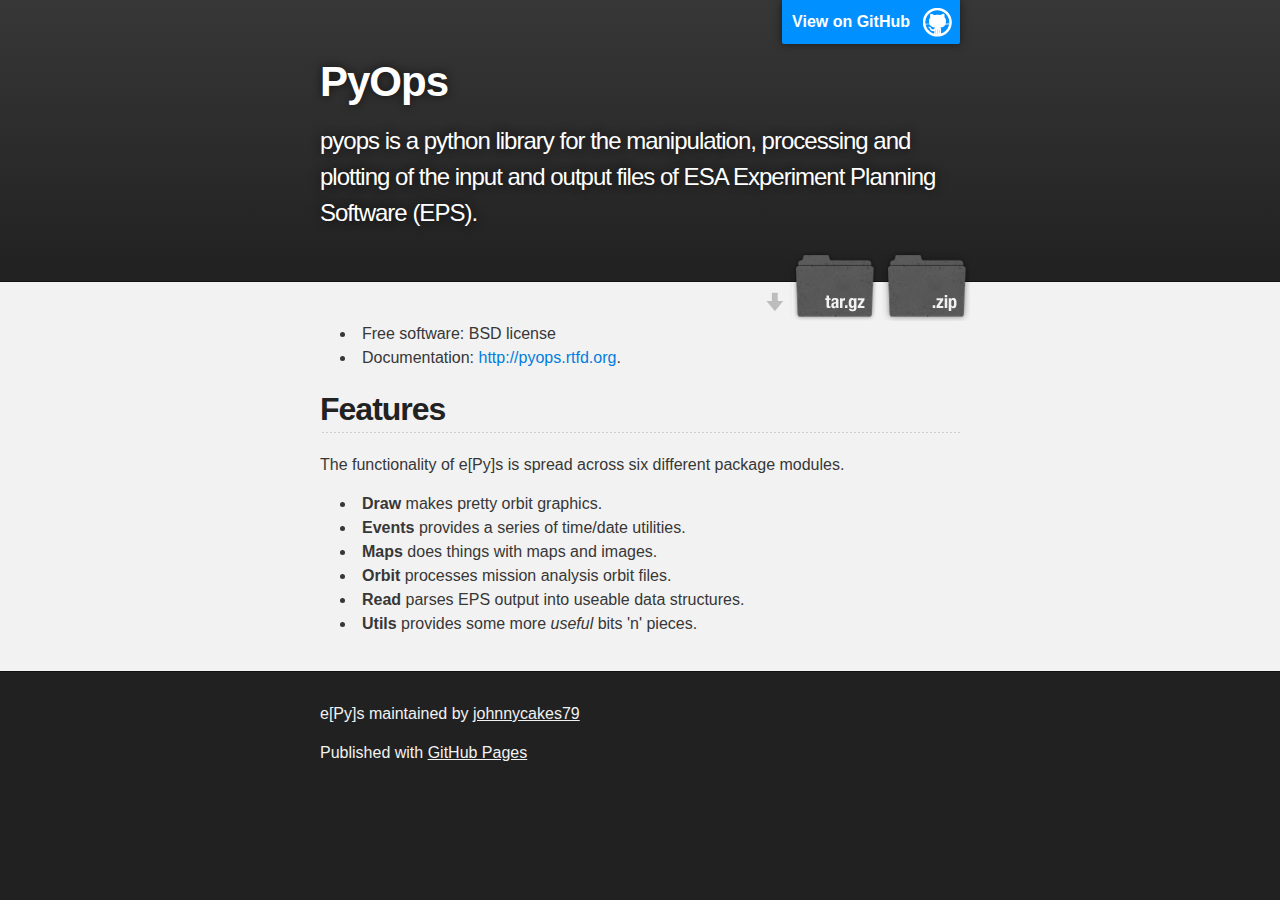
<file: index.html>
<!DOCTYPE html>
<html>

  <head>
    <meta charset='utf-8' />
    <meta http-equiv="X-UA-Compatible" content="chrome=1" />
    <meta name="description" content="e[Py]s : pyops will be a python library for the manipulation, processing and plotting of the input and output files of ESA Experiment Planning Software (EPS)." />
    <link rel="stylesheet" type="text/css" media="screen" href="stylesheets/stylesheet.css">
    <title>e[Py]s</title>
  </head>

  <body>
    <!-- HEADER -->
    <div id="header_wrap" class="outer">
        <header class="inner">
          <a id="forkme_banner" href="https://github.com/johnnycakes79/pyops">View on GitHub</a>

          <h1 id="project_title">PyOps</h1>
          <h2 id="project_tagline">pyops is a python library for the manipulation, processing and plotting of the input and output files of ESA Experiment Planning Software (EPS).</h2>

            <section id="downloads">
              <a class="zip_download_link" href="https://github.com/johnnycakes79/pyops/zipball/master">Download this project as a .zip file</a>
              <a class="tar_download_link" href="https://github.com/johnnycakes79/pyops/tarball/master">Download this project as a tar.gz file</a>
            </section>
        </header>
    </div>

    <!-- MAIN CONTENT -->
    <div id="main_content_wrap" class="outer">
      <section id="main_content" class="inner">
        <ul>
        <li>Free software: BSD license</li>
        <li>Documentation: <a href="http://pyops.rtfd.org">http://pyops.rtfd.org</a>.</li>
        </ul>

        <h2><a name="features" class="anchor" href="#features"><span class="octicon octicon-link"></span></a>Features</h2>
        <p>The functionality of e[Py]s is spread across six different package modules.
        <ul>
        <li><b>Draw</b> makes pretty orbit graphics.</li>
        <li><b>Events</b> provides a series of time/date utilities.</li>
        <li><b>Maps</b> does things with maps and images.</li>
        <li><b>Orbit</b> processes mission analysis orbit files.</li>
        <li><b>Read</b> parses EPS output into useable data structures.</li>
        <li><b>Utils</b> provides some more <i>useful</i> bits 'n' pieces.</li>
        </ul>

      </section>
    </div>

    <!-- FOOTER  -->
    <div id="footer_wrap" class="outer">
      <footer class="inner">
        <p class="copyright">e[Py]s maintained by <a href="https://github.com/johnnycakes79">johnnycakes79</a></p>
        <p>Published with <a href="http://pages.github.com">GitHub Pages</a></p>
      </footer>
    </div>

  </body>
</html>
</file>
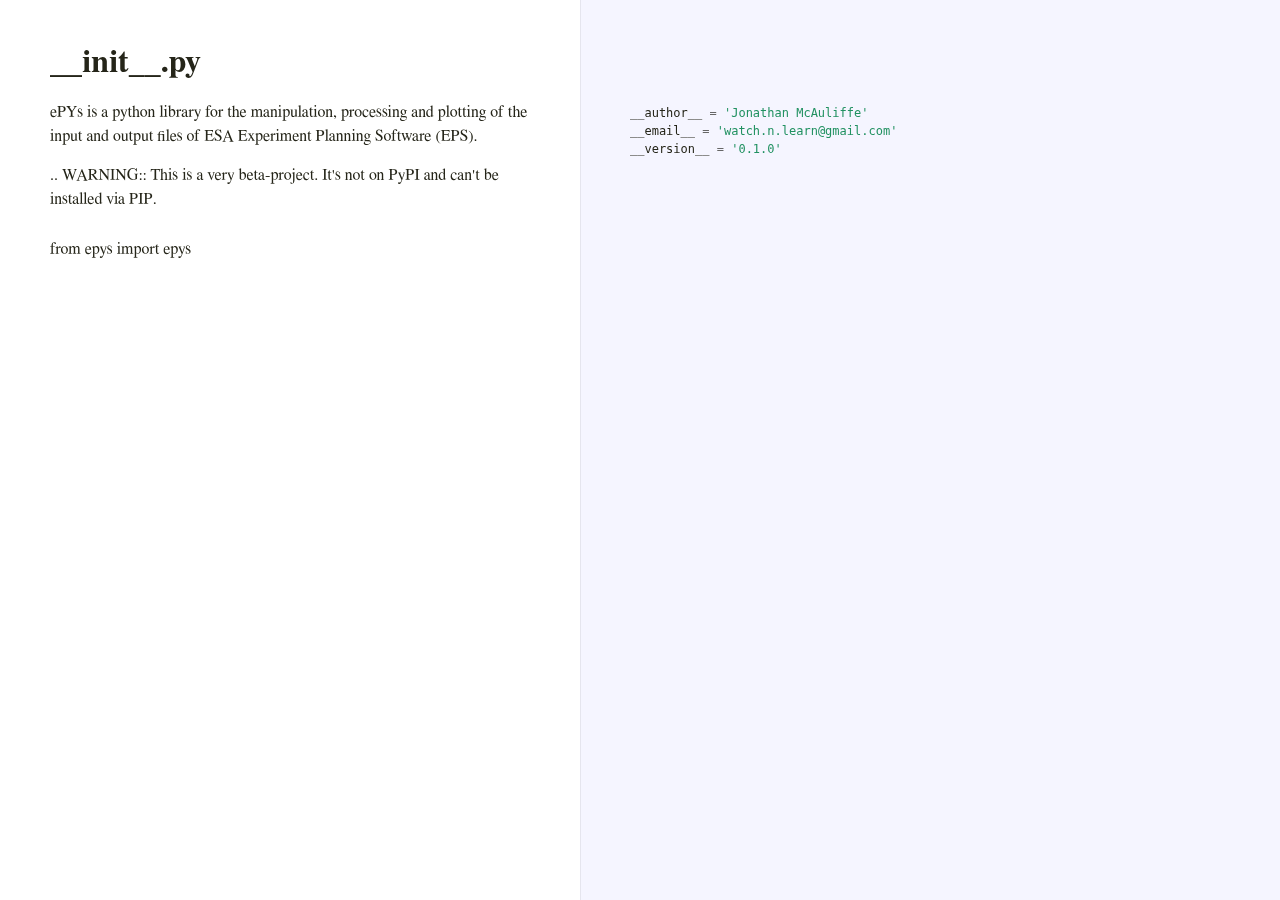
<file: docs/epys/__init__.html>
<!DOCTYPE html>
<html>
<head>
  <meta http-equiv="content-type" content="text/html;charset=utf-8">
  <title>__init__.py</title>
  <link rel="stylesheet" href="../pycco.css">
</head>
<body>
<div id="background"></div>
<div id='container'>
  <div class='section'>
    <div class='docs'><h1>__init__.py</h1></div>
  </div>
  <div class='clearall'>
  <div class='section' id='section-0'>
    <div class='docs'>
      <div class='octowrap'>
        <a class='octothorpe' href='#section-0'>#</a>
      </div>
      <p>ePYs is a python library for the manipulation, processing and plotting
of the input and output files of ESA Experiment Planning Software (EPS).</p>
<p>.. WARNING::
   This is a very beta-project. It's not on PyPI and can't be installed
   via PIP.</p>
    </div>
    <div class='code'>
      <div class="highlight"><pre><span class="n">__author__</span> <span class="o">=</span> <span class="s">&#39;Jonathan McAuliffe&#39;</span>
<span class="n">__email__</span> <span class="o">=</span> <span class="s">&#39;watch.n.learn@gmail.com&#39;</span>
<span class="n">__version__</span> <span class="o">=</span> <span class="s">&#39;0.1.0&#39;</span></pre></div>
    </div>
  </div>
  <div class='clearall'></div>
  <div class='section' id='section-1'>
    <div class='docs'>
      <div class='octowrap'>
        <a class='octothorpe' href='#section-1'>#</a>
      </div>
      <p>from epys import epys</p>
    </div>
    <div class='code'>
      <div class="highlight"><pre></pre></div>
    </div>
  </div>
  <div class='clearall'></div>
</div>
</body>
</file>
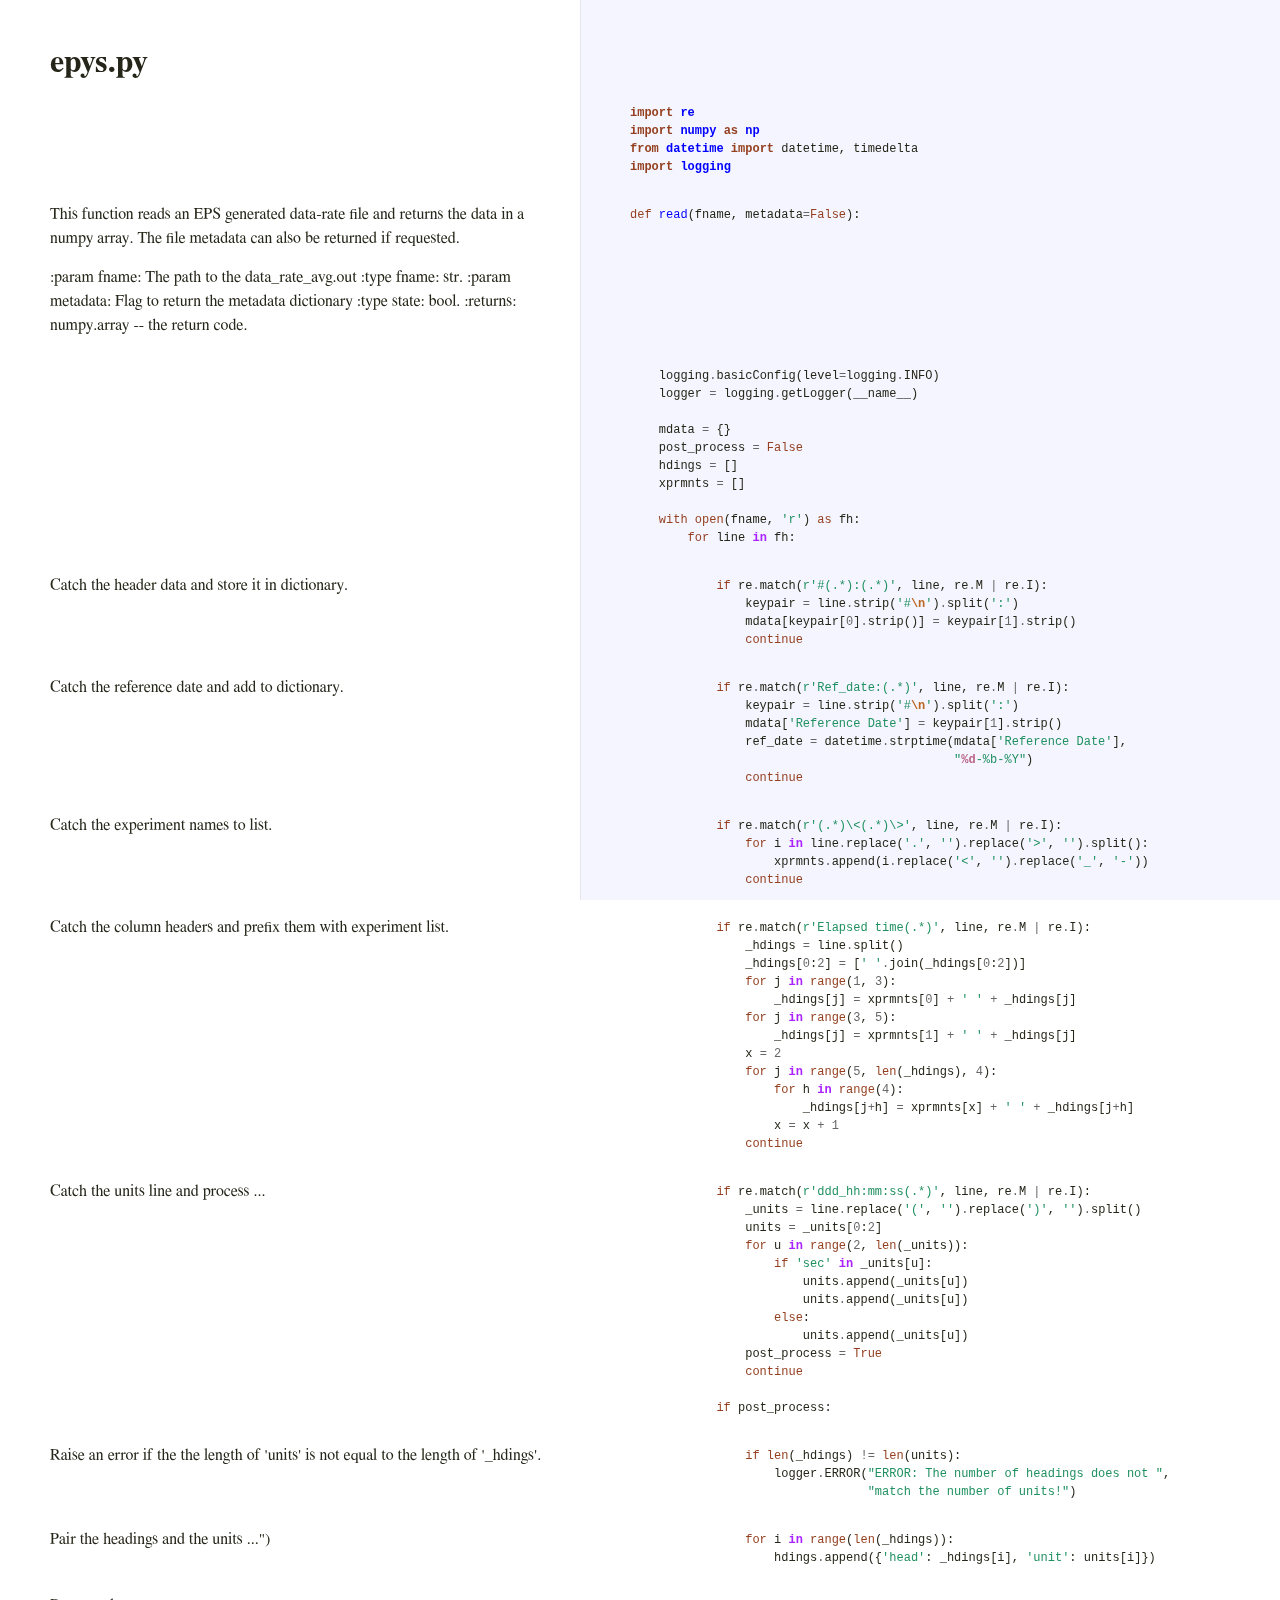
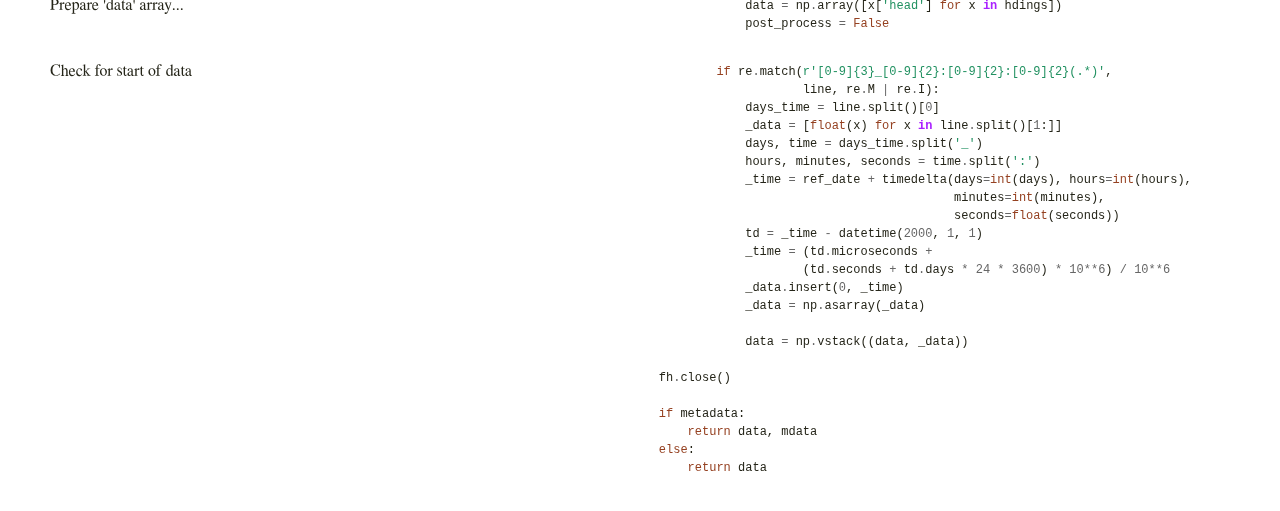
<file: docs/epys/epys.html>
<!DOCTYPE html>
<html>
<head>
  <meta http-equiv="content-type" content="text/html;charset=utf-8">
  <title>epys.py</title>
  <link rel="stylesheet" href="../pycco.css">
</head>
<body>
<div id="background"></div>
<div id='container'>
  <div class='section'>
    <div class='docs'><h1>epys.py</h1></div>
  </div>
  <div class='clearall'>
  <div class='section' id='section-0'>
    <div class='docs'>
      <div class='octowrap'>
        <a class='octothorpe' href='#section-0'>#</a>
      </div>
      
    </div>
    <div class='code'>
      <div class="highlight"><pre><span class="kn">import</span> <span class="nn">re</span>
<span class="kn">import</span> <span class="nn">numpy</span> <span class="kn">as</span> <span class="nn">np</span>
<span class="kn">from</span> <span class="nn">datetime</span> <span class="kn">import</span> <span class="n">datetime</span><span class="p">,</span> <span class="n">timedelta</span>
<span class="kn">import</span> <span class="nn">logging</span></pre></div>
    </div>
  </div>
  <div class='clearall'></div>
  <div class='section' id='section-1'>
    <div class='docs'>
      <div class='octowrap'>
        <a class='octothorpe' href='#section-1'>#</a>
      </div>
      <p>This function reads an EPS generated data-rate file and returns the data
in a numpy array.  The file metadata can also be returned if requested.</p>
<p>:param fname: The path to the data_rate_avg.out
:type fname: str.
:param metadata: Flag to return the metadata dictionary
:type state: bool.
:returns:  numpy.array -- the return code.</p>
    </div>
    <div class='code'>
      <div class="highlight"><pre><span class="k">def</span> <span class="nf">read</span><span class="p">(</span><span class="n">fname</span><span class="p">,</span> <span class="n">metadata</span><span class="o">=</span><span class="bp">False</span><span class="p">):</span></pre></div>
    </div>
  </div>
  <div class='clearall'></div>
  <div class='section' id='section-2'>
    <div class='docs'>
      <div class='octowrap'>
        <a class='octothorpe' href='#section-2'>#</a>
      </div>
      
    </div>
    <div class='code'>
      <div class="highlight"><pre>    <span class="n">logging</span><span class="o">.</span><span class="n">basicConfig</span><span class="p">(</span><span class="n">level</span><span class="o">=</span><span class="n">logging</span><span class="o">.</span><span class="n">INFO</span><span class="p">)</span>
    <span class="n">logger</span> <span class="o">=</span> <span class="n">logging</span><span class="o">.</span><span class="n">getLogger</span><span class="p">(</span><span class="n">__name__</span><span class="p">)</span>

    <span class="n">mdata</span> <span class="o">=</span> <span class="p">{}</span>
    <span class="n">post_process</span> <span class="o">=</span> <span class="bp">False</span>
    <span class="n">hdings</span> <span class="o">=</span> <span class="p">[]</span>
    <span class="n">xprmnts</span> <span class="o">=</span> <span class="p">[]</span>

    <span class="k">with</span> <span class="nb">open</span><span class="p">(</span><span class="n">fname</span><span class="p">,</span> <span class="s">&#39;r&#39;</span><span class="p">)</span> <span class="k">as</span> <span class="n">fh</span><span class="p">:</span>
        <span class="k">for</span> <span class="n">line</span> <span class="ow">in</span> <span class="n">fh</span><span class="p">:</span></pre></div>
    </div>
  </div>
  <div class='clearall'></div>
  <div class='section' id='section-3'>
    <div class='docs'>
      <div class='octowrap'>
        <a class='octothorpe' href='#section-3'>#</a>
      </div>
      <p>Catch the header data and store it in dictionary.</p>
    </div>
    <div class='code'>
      <div class="highlight"><pre>            <span class="k">if</span> <span class="n">re</span><span class="o">.</span><span class="n">match</span><span class="p">(</span><span class="s">r&#39;#(.*):(.*)&#39;</span><span class="p">,</span> <span class="n">line</span><span class="p">,</span> <span class="n">re</span><span class="o">.</span><span class="n">M</span> <span class="o">|</span> <span class="n">re</span><span class="o">.</span><span class="n">I</span><span class="p">):</span>
                <span class="n">keypair</span> <span class="o">=</span> <span class="n">line</span><span class="o">.</span><span class="n">strip</span><span class="p">(</span><span class="s">&#39;#</span><span class="se">\n</span><span class="s">&#39;</span><span class="p">)</span><span class="o">.</span><span class="n">split</span><span class="p">(</span><span class="s">&#39;:&#39;</span><span class="p">)</span>
                <span class="n">mdata</span><span class="p">[</span><span class="n">keypair</span><span class="p">[</span><span class="mi">0</span><span class="p">]</span><span class="o">.</span><span class="n">strip</span><span class="p">()]</span> <span class="o">=</span> <span class="n">keypair</span><span class="p">[</span><span class="mi">1</span><span class="p">]</span><span class="o">.</span><span class="n">strip</span><span class="p">()</span>
                <span class="k">continue</span></pre></div>
    </div>
  </div>
  <div class='clearall'></div>
  <div class='section' id='section-4'>
    <div class='docs'>
      <div class='octowrap'>
        <a class='octothorpe' href='#section-4'>#</a>
      </div>
      <p>Catch the reference date and add to dictionary.</p>
    </div>
    <div class='code'>
      <div class="highlight"><pre>            <span class="k">if</span> <span class="n">re</span><span class="o">.</span><span class="n">match</span><span class="p">(</span><span class="s">r&#39;Ref_date:(.*)&#39;</span><span class="p">,</span> <span class="n">line</span><span class="p">,</span> <span class="n">re</span><span class="o">.</span><span class="n">M</span> <span class="o">|</span> <span class="n">re</span><span class="o">.</span><span class="n">I</span><span class="p">):</span>
                <span class="n">keypair</span> <span class="o">=</span> <span class="n">line</span><span class="o">.</span><span class="n">strip</span><span class="p">(</span><span class="s">&#39;#</span><span class="se">\n</span><span class="s">&#39;</span><span class="p">)</span><span class="o">.</span><span class="n">split</span><span class="p">(</span><span class="s">&#39;:&#39;</span><span class="p">)</span>
                <span class="n">mdata</span><span class="p">[</span><span class="s">&#39;Reference Date&#39;</span><span class="p">]</span> <span class="o">=</span> <span class="n">keypair</span><span class="p">[</span><span class="mi">1</span><span class="p">]</span><span class="o">.</span><span class="n">strip</span><span class="p">()</span>
                <span class="n">ref_date</span> <span class="o">=</span> <span class="n">datetime</span><span class="o">.</span><span class="n">strptime</span><span class="p">(</span><span class="n">mdata</span><span class="p">[</span><span class="s">&#39;Reference Date&#39;</span><span class="p">],</span>
                                             <span class="s">&quot;</span><span class="si">%d</span><span class="s">-%b-%Y&quot;</span><span class="p">)</span>
                <span class="k">continue</span></pre></div>
    </div>
  </div>
  <div class='clearall'></div>
  <div class='section' id='section-5'>
    <div class='docs'>
      <div class='octowrap'>
        <a class='octothorpe' href='#section-5'>#</a>
      </div>
      <p>Catch the experiment names to list.</p>
    </div>
    <div class='code'>
      <div class="highlight"><pre>            <span class="k">if</span> <span class="n">re</span><span class="o">.</span><span class="n">match</span><span class="p">(</span><span class="s">r&#39;(.*)\&lt;(.*)\&gt;&#39;</span><span class="p">,</span> <span class="n">line</span><span class="p">,</span> <span class="n">re</span><span class="o">.</span><span class="n">M</span> <span class="o">|</span> <span class="n">re</span><span class="o">.</span><span class="n">I</span><span class="p">):</span>
                <span class="k">for</span> <span class="n">i</span> <span class="ow">in</span> <span class="n">line</span><span class="o">.</span><span class="n">replace</span><span class="p">(</span><span class="s">&#39;.&#39;</span><span class="p">,</span> <span class="s">&#39;&#39;</span><span class="p">)</span><span class="o">.</span><span class="n">replace</span><span class="p">(</span><span class="s">&#39;&gt;&#39;</span><span class="p">,</span> <span class="s">&#39;&#39;</span><span class="p">)</span><span class="o">.</span><span class="n">split</span><span class="p">():</span>
                    <span class="n">xprmnts</span><span class="o">.</span><span class="n">append</span><span class="p">(</span><span class="n">i</span><span class="o">.</span><span class="n">replace</span><span class="p">(</span><span class="s">&#39;&lt;&#39;</span><span class="p">,</span> <span class="s">&#39;&#39;</span><span class="p">)</span><span class="o">.</span><span class="n">replace</span><span class="p">(</span><span class="s">&#39;_&#39;</span><span class="p">,</span> <span class="s">&#39;-&#39;</span><span class="p">))</span>
                <span class="k">continue</span></pre></div>
    </div>
  </div>
  <div class='clearall'></div>
  <div class='section' id='section-6'>
    <div class='docs'>
      <div class='octowrap'>
        <a class='octothorpe' href='#section-6'>#</a>
      </div>
      <p>Catch the column headers and prefix them with experiment list.</p>
    </div>
    <div class='code'>
      <div class="highlight"><pre>            <span class="k">if</span> <span class="n">re</span><span class="o">.</span><span class="n">match</span><span class="p">(</span><span class="s">r&#39;Elapsed time(.*)&#39;</span><span class="p">,</span> <span class="n">line</span><span class="p">,</span> <span class="n">re</span><span class="o">.</span><span class="n">M</span> <span class="o">|</span> <span class="n">re</span><span class="o">.</span><span class="n">I</span><span class="p">):</span>
                <span class="n">_hdings</span> <span class="o">=</span> <span class="n">line</span><span class="o">.</span><span class="n">split</span><span class="p">()</span>
                <span class="n">_hdings</span><span class="p">[</span><span class="mi">0</span><span class="p">:</span><span class="mi">2</span><span class="p">]</span> <span class="o">=</span> <span class="p">[</span><span class="s">&#39; &#39;</span><span class="o">.</span><span class="n">join</span><span class="p">(</span><span class="n">_hdings</span><span class="p">[</span><span class="mi">0</span><span class="p">:</span><span class="mi">2</span><span class="p">])]</span>
                <span class="k">for</span> <span class="n">j</span> <span class="ow">in</span> <span class="nb">range</span><span class="p">(</span><span class="mi">1</span><span class="p">,</span> <span class="mi">3</span><span class="p">):</span>
                    <span class="n">_hdings</span><span class="p">[</span><span class="n">j</span><span class="p">]</span> <span class="o">=</span> <span class="n">xprmnts</span><span class="p">[</span><span class="mi">0</span><span class="p">]</span> <span class="o">+</span> <span class="s">&#39; &#39;</span> <span class="o">+</span> <span class="n">_hdings</span><span class="p">[</span><span class="n">j</span><span class="p">]</span>
                <span class="k">for</span> <span class="n">j</span> <span class="ow">in</span> <span class="nb">range</span><span class="p">(</span><span class="mi">3</span><span class="p">,</span> <span class="mi">5</span><span class="p">):</span>
                    <span class="n">_hdings</span><span class="p">[</span><span class="n">j</span><span class="p">]</span> <span class="o">=</span> <span class="n">xprmnts</span><span class="p">[</span><span class="mi">1</span><span class="p">]</span> <span class="o">+</span> <span class="s">&#39; &#39;</span> <span class="o">+</span> <span class="n">_hdings</span><span class="p">[</span><span class="n">j</span><span class="p">]</span>
                <span class="n">x</span> <span class="o">=</span> <span class="mi">2</span>
                <span class="k">for</span> <span class="n">j</span> <span class="ow">in</span> <span class="nb">range</span><span class="p">(</span><span class="mi">5</span><span class="p">,</span> <span class="nb">len</span><span class="p">(</span><span class="n">_hdings</span><span class="p">),</span> <span class="mi">4</span><span class="p">):</span>
                    <span class="k">for</span> <span class="n">h</span> <span class="ow">in</span> <span class="nb">range</span><span class="p">(</span><span class="mi">4</span><span class="p">):</span>
                        <span class="n">_hdings</span><span class="p">[</span><span class="n">j</span><span class="o">+</span><span class="n">h</span><span class="p">]</span> <span class="o">=</span> <span class="n">xprmnts</span><span class="p">[</span><span class="n">x</span><span class="p">]</span> <span class="o">+</span> <span class="s">&#39; &#39;</span> <span class="o">+</span> <span class="n">_hdings</span><span class="p">[</span><span class="n">j</span><span class="o">+</span><span class="n">h</span><span class="p">]</span>
                    <span class="n">x</span> <span class="o">=</span> <span class="n">x</span> <span class="o">+</span> <span class="mi">1</span>
                <span class="k">continue</span></pre></div>
    </div>
  </div>
  <div class='clearall'></div>
  <div class='section' id='section-7'>
    <div class='docs'>
      <div class='octowrap'>
        <a class='octothorpe' href='#section-7'>#</a>
      </div>
      <p>Catch the units line and process ...</p>
    </div>
    <div class='code'>
      <div class="highlight"><pre>            <span class="k">if</span> <span class="n">re</span><span class="o">.</span><span class="n">match</span><span class="p">(</span><span class="s">r&#39;ddd_hh:mm:ss(.*)&#39;</span><span class="p">,</span> <span class="n">line</span><span class="p">,</span> <span class="n">re</span><span class="o">.</span><span class="n">M</span> <span class="o">|</span> <span class="n">re</span><span class="o">.</span><span class="n">I</span><span class="p">):</span>
                <span class="n">_units</span> <span class="o">=</span> <span class="n">line</span><span class="o">.</span><span class="n">replace</span><span class="p">(</span><span class="s">&#39;(&#39;</span><span class="p">,</span> <span class="s">&#39;&#39;</span><span class="p">)</span><span class="o">.</span><span class="n">replace</span><span class="p">(</span><span class="s">&#39;)&#39;</span><span class="p">,</span> <span class="s">&#39;&#39;</span><span class="p">)</span><span class="o">.</span><span class="n">split</span><span class="p">()</span>
                <span class="n">units</span> <span class="o">=</span> <span class="n">_units</span><span class="p">[</span><span class="mi">0</span><span class="p">:</span><span class="mi">2</span><span class="p">]</span>
                <span class="k">for</span> <span class="n">u</span> <span class="ow">in</span> <span class="nb">range</span><span class="p">(</span><span class="mi">2</span><span class="p">,</span> <span class="nb">len</span><span class="p">(</span><span class="n">_units</span><span class="p">)):</span>
                    <span class="k">if</span> <span class="s">&#39;sec&#39;</span> <span class="ow">in</span> <span class="n">_units</span><span class="p">[</span><span class="n">u</span><span class="p">]:</span>
                        <span class="n">units</span><span class="o">.</span><span class="n">append</span><span class="p">(</span><span class="n">_units</span><span class="p">[</span><span class="n">u</span><span class="p">])</span>
                        <span class="n">units</span><span class="o">.</span><span class="n">append</span><span class="p">(</span><span class="n">_units</span><span class="p">[</span><span class="n">u</span><span class="p">])</span>
                    <span class="k">else</span><span class="p">:</span>
                        <span class="n">units</span><span class="o">.</span><span class="n">append</span><span class="p">(</span><span class="n">_units</span><span class="p">[</span><span class="n">u</span><span class="p">])</span>
                <span class="n">post_process</span> <span class="o">=</span> <span class="bp">True</span>
                <span class="k">continue</span>

            <span class="k">if</span> <span class="n">post_process</span><span class="p">:</span></pre></div>
    </div>
  </div>
  <div class='clearall'></div>
  <div class='section' id='section-8'>
    <div class='docs'>
      <div class='octowrap'>
        <a class='octothorpe' href='#section-8'>#</a>
      </div>
      <p>Raise an error if the the length of 'units' is not equal
to the length of '_hdings'.</p>
    </div>
    <div class='code'>
      <div class="highlight"><pre>                <span class="k">if</span> <span class="nb">len</span><span class="p">(</span><span class="n">_hdings</span><span class="p">)</span> <span class="o">!=</span> <span class="nb">len</span><span class="p">(</span><span class="n">units</span><span class="p">):</span>
                    <span class="n">logger</span><span class="o">.</span><span class="n">ERROR</span><span class="p">(</span><span class="s">&quot;ERROR: The number of headings does not &quot;</span><span class="p">,</span>
                                 <span class="s">&quot;match the number of units!&quot;</span><span class="p">)</span></pre></div>
    </div>
  </div>
  <div class='clearall'></div>
  <div class='section' id='section-9'>
    <div class='docs'>
      <div class='octowrap'>
        <a class='octothorpe' href='#section-9'>#</a>
      </div>
      <p>Pair the headings and the units ...")</p>
    </div>
    <div class='code'>
      <div class="highlight"><pre>                <span class="k">for</span> <span class="n">i</span> <span class="ow">in</span> <span class="nb">range</span><span class="p">(</span><span class="nb">len</span><span class="p">(</span><span class="n">_hdings</span><span class="p">)):</span>
                    <span class="n">hdings</span><span class="o">.</span><span class="n">append</span><span class="p">({</span><span class="s">&#39;head&#39;</span><span class="p">:</span> <span class="n">_hdings</span><span class="p">[</span><span class="n">i</span><span class="p">],</span> <span class="s">&#39;unit&#39;</span><span class="p">:</span> <span class="n">units</span><span class="p">[</span><span class="n">i</span><span class="p">]})</span></pre></div>
    </div>
  </div>
  <div class='clearall'></div>
  <div class='section' id='section-10'>
    <div class='docs'>
      <div class='octowrap'>
        <a class='octothorpe' href='#section-10'>#</a>
      </div>
      <p>Prepare 'data' array...</p>
    </div>
    <div class='code'>
      <div class="highlight"><pre>                <span class="n">data</span> <span class="o">=</span> <span class="n">np</span><span class="o">.</span><span class="n">array</span><span class="p">([</span><span class="n">x</span><span class="p">[</span><span class="s">&#39;head&#39;</span><span class="p">]</span> <span class="k">for</span> <span class="n">x</span> <span class="ow">in</span> <span class="n">hdings</span><span class="p">])</span>
                <span class="n">post_process</span> <span class="o">=</span> <span class="bp">False</span></pre></div>
    </div>
  </div>
  <div class='clearall'></div>
  <div class='section' id='section-11'>
    <div class='docs'>
      <div class='octowrap'>
        <a class='octothorpe' href='#section-11'>#</a>
      </div>
      <p>Check for start of data</p>
    </div>
    <div class='code'>
      <div class="highlight"><pre>            <span class="k">if</span> <span class="n">re</span><span class="o">.</span><span class="n">match</span><span class="p">(</span><span class="s">r&#39;[0-9]{3}_[0-9]{2}:[0-9]{2}:[0-9]{2}(.*)&#39;</span><span class="p">,</span>
                        <span class="n">line</span><span class="p">,</span> <span class="n">re</span><span class="o">.</span><span class="n">M</span> <span class="o">|</span> <span class="n">re</span><span class="o">.</span><span class="n">I</span><span class="p">):</span>
                <span class="n">days_time</span> <span class="o">=</span> <span class="n">line</span><span class="o">.</span><span class="n">split</span><span class="p">()[</span><span class="mi">0</span><span class="p">]</span>
                <span class="n">_data</span> <span class="o">=</span> <span class="p">[</span><span class="nb">float</span><span class="p">(</span><span class="n">x</span><span class="p">)</span> <span class="k">for</span> <span class="n">x</span> <span class="ow">in</span> <span class="n">line</span><span class="o">.</span><span class="n">split</span><span class="p">()[</span><span class="mi">1</span><span class="p">:]]</span>
                <span class="n">days</span><span class="p">,</span> <span class="n">time</span> <span class="o">=</span> <span class="n">days_time</span><span class="o">.</span><span class="n">split</span><span class="p">(</span><span class="s">&#39;_&#39;</span><span class="p">)</span>
                <span class="n">hours</span><span class="p">,</span> <span class="n">minutes</span><span class="p">,</span> <span class="n">seconds</span> <span class="o">=</span> <span class="n">time</span><span class="o">.</span><span class="n">split</span><span class="p">(</span><span class="s">&#39;:&#39;</span><span class="p">)</span>
                <span class="n">_time</span> <span class="o">=</span> <span class="n">ref_date</span> <span class="o">+</span> <span class="n">timedelta</span><span class="p">(</span><span class="n">days</span><span class="o">=</span><span class="nb">int</span><span class="p">(</span><span class="n">days</span><span class="p">),</span> <span class="n">hours</span><span class="o">=</span><span class="nb">int</span><span class="p">(</span><span class="n">hours</span><span class="p">),</span>
                                             <span class="n">minutes</span><span class="o">=</span><span class="nb">int</span><span class="p">(</span><span class="n">minutes</span><span class="p">),</span>
                                             <span class="n">seconds</span><span class="o">=</span><span class="nb">float</span><span class="p">(</span><span class="n">seconds</span><span class="p">))</span>
                <span class="n">td</span> <span class="o">=</span> <span class="n">_time</span> <span class="o">-</span> <span class="n">datetime</span><span class="p">(</span><span class="mi">2000</span><span class="p">,</span> <span class="mi">1</span><span class="p">,</span> <span class="mi">1</span><span class="p">)</span>
                <span class="n">_time</span> <span class="o">=</span> <span class="p">(</span><span class="n">td</span><span class="o">.</span><span class="n">microseconds</span> <span class="o">+</span>
                        <span class="p">(</span><span class="n">td</span><span class="o">.</span><span class="n">seconds</span> <span class="o">+</span> <span class="n">td</span><span class="o">.</span><span class="n">days</span> <span class="o">*</span> <span class="mi">24</span> <span class="o">*</span> <span class="mi">3600</span><span class="p">)</span> <span class="o">*</span> <span class="mi">10</span><span class="o">**</span><span class="mi">6</span><span class="p">)</span> <span class="o">/</span> <span class="mi">10</span><span class="o">**</span><span class="mi">6</span>
                <span class="n">_data</span><span class="o">.</span><span class="n">insert</span><span class="p">(</span><span class="mi">0</span><span class="p">,</span> <span class="n">_time</span><span class="p">)</span>
                <span class="n">_data</span> <span class="o">=</span> <span class="n">np</span><span class="o">.</span><span class="n">asarray</span><span class="p">(</span><span class="n">_data</span><span class="p">)</span>

                <span class="n">data</span> <span class="o">=</span> <span class="n">np</span><span class="o">.</span><span class="n">vstack</span><span class="p">((</span><span class="n">data</span><span class="p">,</span> <span class="n">_data</span><span class="p">))</span>

    <span class="n">fh</span><span class="o">.</span><span class="n">close</span><span class="p">()</span>

    <span class="k">if</span> <span class="n">metadata</span><span class="p">:</span>
        <span class="k">return</span> <span class="n">data</span><span class="p">,</span> <span class="n">mdata</span>
    <span class="k">else</span><span class="p">:</span>
        <span class="k">return</span> <span class="n">data</span>

</pre></div>
    </div>
  </div>
  <div class='clearall'></div>
</div>
</body>
</file>
<file: stylesheets/stylesheet.css>
/*******************************************************************************
Slate Theme for GitHub Pages
by Jason Costello, @jsncostello
*******************************************************************************/

@import url(pygment_trac.css);

/*******************************************************************************
MeyerWeb Reset
*******************************************************************************/

html, body, div, span, applet, object, iframe,
h1, h2, h3, h4, h5, h6, p, blockquote, pre,
a, abbr, acronym, address, big, cite, code,
del, dfn, em, img, ins, kbd, q, s, samp,
small, strike, strong, sub, sup, tt, var,
b, u, i, center,
dl, dt, dd, ol, ul, li,
fieldset, form, label, legend,
table, caption, tbody, tfoot, thead, tr, th, td,
article, aside, canvas, details, embed,
figure, figcaption, footer, header, hgroup,
menu, nav, output, ruby, section, summary,
time, mark, audio, video {
  margin: 0;
  padding: 0;
  border: 0;
  /*font: inherit;*/
  vertical-align: baseline;
}

/* HTML5 display-role reset for older browsers */
article, aside, details, figcaption, figure,
footer, header, hgroup, menu, nav, section {
  display: block;
}

ol, ul {
  list-style: none;
}

table {
  border-collapse: collapse;
  border-spacing: 0;
}

/*******************************************************************************
Theme Styles
*******************************************************************************/

body {
  box-sizing: border-box;
  color:#373737;
  background: #212121;
  font-size: 16px;
  font-family: 'Myriad Pro', Calibri, Helvetica, Arial, sans-serif;
  line-height: 1.5;
  -webkit-font-smoothing: antialiased;
}

h1, h2, h3, h4, h5, h6 {
  margin: 10px 0;
  font-weight: 700;
  color:#222222;
  font-family: 'Lucida Grande', 'Calibri', Helvetica, Arial, sans-serif;
  letter-spacing: -1px;
}

h1 {
  font-size: 36px;
  font-weight: 700;
}

h2 {
  padding-bottom: 10px;
  font-size: 32px;
  background: url('../images/bg_hr.png') repeat-x bottom;
}

h3 {
  font-size: 24px;
}

h4 {
  font-size: 21px;
}

h5 {
  font-size: 18px;
}

h6 {
  font-size: 16px;
}

p {
  margin: 10px 0 15px 0;
}

footer p {
  color: #f2f2f2;
}

a {
  text-decoration: none;
  color: #007edf;
  text-shadow: none;

  transition: color 0.5s ease;
  transition: text-shadow 0.5s ease;
  -webkit-transition: color 0.5s ease;
  -webkit-transition: text-shadow 0.5s ease;
  -moz-transition: color 0.5s ease;
  -moz-transition: text-shadow 0.5s ease;
  -o-transition: color 0.5s ease;
  -o-transition: text-shadow 0.5s ease;
  -ms-transition: color 0.5s ease;
  -ms-transition: text-shadow 0.5s ease;
}

a:hover, a:focus {text-decoration: underline;}

footer a {
  color: #F2F2F2;
  text-decoration: underline;
}

em {
  font-style: italic;
}

strong {
  font-weight: bold;
}

img {
  position: relative;
  margin: 0 auto;
  max-width: 739px;
  padding: 5px;
  margin: 10px 0 10px 0;
  border: 1px solid #ebebeb;

  box-shadow: 0 0 5px #ebebeb;
  -webkit-box-shadow: 0 0 5px #ebebeb;
  -moz-box-shadow: 0 0 5px #ebebeb;
  -o-box-shadow: 0 0 5px #ebebeb;
  -ms-box-shadow: 0 0 5px #ebebeb;
}

p img {
  display: inline;
  margin: 0;
  padding: 0;
  vertical-align: middle;
  text-align: center;
  border: none;
}

pre, code {
  width: 100%;
  color: #222;
  background-color: #fff;

  font-family: Monaco, "Bitstream Vera Sans Mono", "Lucida Console", Terminal, monospace;
  font-size: 14px;

  border-radius: 2px;
  -moz-border-radius: 2px;
  -webkit-border-radius: 2px;
}

pre {
  width: 100%;
  padding: 10px;
  box-shadow: 0 0 10px rgba(0,0,0,.1);
  overflow: auto;
}

code {
  padding: 3px;
  margin: 0 3px;
  box-shadow: 0 0 10px rgba(0,0,0,.1);
}

pre code {
  display: block;
  box-shadow: none;
}

blockquote {
  color: #666;
  margin-bottom: 20px;
  padding: 0 0 0 20px;
  border-left: 3px solid #bbb;
}


ul, ol, dl {
  margin-bottom: 15px
}

ul {
  list-style: inside;
  padding-left: 20px;
}

ol {
  list-style: decimal inside;
  padding-left: 20px;
}

dl dt {
  font-weight: bold;
}

dl dd {
  padding-left: 20px;
  font-style: italic;
}

dl p {
  padding-left: 20px;
  font-style: italic;
}

hr {
  height: 1px;
  margin-bottom: 5px;
  border: none;
  background: url('../images/bg_hr.png') repeat-x center;
}

table {
  border: 1px solid #373737;
  margin-bottom: 20px;
  text-align: left;
 }

th {
  font-family: 'Lucida Grande', 'Helvetica Neue', Helvetica, Arial, sans-serif;
  padding: 10px;
  background: #373737;
  color: #fff;
 }

td {
  padding: 10px;
  border: 1px solid #373737;
 }

form {
  background: #f2f2f2;
  padding: 20px;
}

/*******************************************************************************
Full-Width Styles
*******************************************************************************/

.outer {
  width: 100%;
}

.inner {
  position: relative;
  max-width: 640px;
  padding: 20px 10px;
  margin: 0 auto;
}

#forkme_banner {
  display: block;
  position: absolute;
  top:0;
  right: 10px;
  z-index: 10;
  padding: 10px 50px 10px 10px;
  color: #fff;
  background: url('../images/blacktocat.png') #0090ff no-repeat 95% 50%;
  font-weight: 700;
  box-shadow: 0 0 10px rgba(0,0,0,.5);
  border-bottom-left-radius: 2px;
  border-bottom-right-radius: 2px;
}

#header_wrap {
  background: #212121;
  background: -moz-linear-gradient(top, #373737, #212121);
  background: -webkit-linear-gradient(top, #373737, #212121);
  background: -ms-linear-gradient(top, #373737, #212121);
  background: -o-linear-gradient(top, #373737, #212121);
  background: linear-gradient(top, #373737, #212121);
}

#header_wrap .inner {
  padding: 50px 10px 30px 10px;
}

#project_title {
  margin: 0;
  color: #fff;
  font-size: 42px;
  font-weight: 700;
  text-shadow: #111 0px 0px 10px;
}

#project_tagline {
  color: #fff;
  font-size: 24px;
  font-weight: 300;
  background: none;
  text-shadow: #111 0px 0px 10px;
}

#downloads {
  position: absolute;
  width: 210px;
  z-index: 10;
  bottom: -40px;
  right: 0;
  height: 70px;
  background: url('../images/icon_download.png') no-repeat 0% 90%;
}

.zip_download_link {
  display: block;
  float: right;
  width: 90px;
  height:70px;
  text-indent: -5000px;
  overflow: hidden;
  background: url(../images/sprite_download.png) no-repeat bottom left;
}

.tar_download_link {
  display: block;
  float: right;
  width: 90px;
  height:70px;
  text-indent: -5000px;
  overflow: hidden;
  background: url(../images/sprite_download.png) no-repeat bottom right;
  margin-left: 10px;
}

.zip_download_link:hover {
  background: url(../images/sprite_download.png) no-repeat top left;
}

.tar_download_link:hover {
  background: url(../images/sprite_download.png) no-repeat top right;
}

#main_content_wrap {
  background: #f2f2f2;
  border-top: 1px solid #111;
  border-bottom: 1px solid #111;
}

#main_content {
  padding-top: 40px;
}

#footer_wrap {
  background: #212121;
}



/*******************************************************************************
Small Device Styles
*******************************************************************************/

@media screen and (max-width: 480px) {
  body {
    font-size:14px;
  }

  #downloads {
    display: none;
  }

  .inner {
    min-width: 320px;
    max-width: 480px;
  }

  #project_title {
  font-size: 32px;
  }

  h1 {
    font-size: 28px;
  }

  h2 {
    font-size: 24px;
  }

  h3 {
    font-size: 21px;
  }

  h4 {
    font-size: 18px;
  }

  h5 {
    font-size: 14px;
  }

  h6 {
    font-size: 12px;
  }

  code, pre {
    min-width: 320px;
    max-width: 480px;
    font-size: 11px;
  }

}
</file>
<file: docs/pycco.css>
/*--------------------- Layout and Typography ----------------------------*/
body {
  font-family: 'Palatino Linotype', 'Book Antiqua', Palatino, FreeSerif, serif;
  font-size: 16px;
  line-height: 24px;
  color: #252519;
  margin: 0; padding: 0;
}
a {
  color: #261a3b;
}
  a:visited {
    color: #261a3b;
  }
p {
  margin: 0 0 15px 0;
}
h1, h2, h3, h4, h5, h6 {
  margin: 40px 0 15px 0;
}
h2, h3, h4, h5, h6 {
    margin-top: 0;
  }
#container, div.section {
  position: relative;
}
#background {
  position: fixed;
  top: 0; left: 580px; right: 0; bottom: 0;
  background: #f5f5ff;
  border-left: 1px solid #e5e5ee;
  z-index: -1;
}
#jump_to, #jump_page {
  background: white;
  -webkit-box-shadow: 0 0 25px #777; -moz-box-shadow: 0 0 25px #777;
  -webkit-border-bottom-left-radius: 5px; -moz-border-radius-bottomleft: 5px;
  font: 10px Arial;
  text-transform: uppercase;
  cursor: pointer;
  text-align: right;
}
#jump_to, #jump_wrapper {
  position: fixed;
  right: 0; top: 0;
  padding: 5px 10px;
}
  #jump_wrapper {
    padding: 0;
    display: none;
  }
    #jump_to:hover #jump_wrapper {
      display: block;
    }
    #jump_page {
      padding: 5px 0 3px;
      margin: 0 0 25px 25px;
    }
      #jump_page .source {
        display: block;
        padding: 5px 10px;
        text-decoration: none;
        border-top: 1px solid #eee;
      }
        #jump_page .source:hover {
          background: #f5f5ff;
        }
        #jump_page .source:first-child {
        }
div.docs {
  float: left;
  max-width: 500px;
  min-width: 500px;
  min-height: 5px;
  padding: 10px 25px 1px 50px;
  vertical-align: top;
  text-align: left;
}
  .docs pre {
    margin: 15px 0 15px;
    padding-left: 15px;
  }
  .docs p tt, .docs p code {
    background: #f8f8ff;
    border: 1px solid #dedede;
    font-size: 12px;
    padding: 0 0.2em;
  }
  .octowrap {
    position: relative;
  }
    .octothorpe {
      font: 12px Arial;
      text-decoration: none;
      color: #454545;
      position: absolute;
      top: 3px; left: -20px;
      padding: 1px 2px;
      opacity: 0;
      -webkit-transition: opacity 0.2s linear;
    }
      div.docs:hover .octothorpe {
        opacity: 1;
      }
div.code {
  margin-left: 580px;
  padding: 14px 15px 16px 50px;
  vertical-align: top;
}
  .code pre, .docs p code {
    font-size: 12px;
  }
    pre, tt, code {
      line-height: 18px;
      font-family: Monaco, Consolas, "Lucida Console", monospace;
      margin: 0; padding: 0;
    }
div.clearall {
    clear: both;
}


/*---------------------- Syntax Highlighting -----------------------------*/
td.linenos { background-color: #f0f0f0; padding-right: 10px; }
span.lineno { background-color: #f0f0f0; padding: 0 5px 0 5px; }
body .hll { background-color: #ffffcc }
body .c { color: #408080; font-style: italic }  /* Comment */
body .err { border: 1px solid #FF0000 }         /* Error */
body .k { color: #954121 }                      /* Keyword */
body .o { color: #666666 }                      /* Operator */
body .cm { color: #408080; font-style: italic } /* Comment.Multiline */
body .cp { color: #BC7A00 }                     /* Comment.Preproc */
body .c1 { color: #408080; font-style: italic } /* Comment.Single */
body .cs { color: #408080; font-style: italic } /* Comment.Special */
body .gd { color: #A00000 }                     /* Generic.Deleted */
body .ge { font-style: italic }                 /* Generic.Emph */
body .gr { color: #FF0000 }                     /* Generic.Error */
body .gh { color: #000080; font-weight: bold }  /* Generic.Heading */
body .gi { color: #00A000 }                     /* Generic.Inserted */
body .go { color: #808080 }                     /* Generic.Output */
body .gp { color: #000080; font-weight: bold }  /* Generic.Prompt */
body .gs { font-weight: bold }                  /* Generic.Strong */
body .gu { color: #800080; font-weight: bold }  /* Generic.Subheading */
body .gt { color: #0040D0 }                     /* Generic.Traceback */
body .kc { color: #954121 }                     /* Keyword.Constant */
body .kd { color: #954121; font-weight: bold }  /* Keyword.Declaration */
body .kn { color: #954121; font-weight: bold }  /* Keyword.Namespace */
body .kp { color: #954121 }                     /* Keyword.Pseudo */
body .kr { color: #954121; font-weight: bold }  /* Keyword.Reserved */
body .kt { color: #B00040 }                     /* Keyword.Type */
body .m { color: #666666 }                      /* Literal.Number */
body .s { color: #219161 }                      /* Literal.String */
body .na { color: #7D9029 }                     /* Name.Attribute */
body .nb { color: #954121 }                     /* Name.Builtin */
body .nc { color: #0000FF; font-weight: bold }  /* Name.Class */
body .no { color: #880000 }                     /* Name.Constant */
body .nd { color: #AA22FF }                     /* Name.Decorator */
body .ni { color: #999999; font-weight: bold }  /* Name.Entity */
body .ne { color: #D2413A; font-weight: bold }  /* Name.Exception */
body .nf { color: #0000FF }                     /* Name.Function */
body .nl { color: #A0A000 }                     /* Name.Label */
body .nn { color: #0000FF; font-weight: bold }  /* Name.Namespace */
body .nt { color: #954121; font-weight: bold }  /* Name.Tag */
body .nv { color: #19469D }                     /* Name.Variable */
body .ow { color: #AA22FF; font-weight: bold }  /* Operator.Word */
body .w { color: #bbbbbb }                      /* Text.Whitespace */
body .mf { color: #666666 }                     /* Literal.Number.Float */
body .mh { color: #666666 }                     /* Literal.Number.Hex */
body .mi { color: #666666 }                     /* Literal.Number.Integer */
body .mo { color: #666666 }                     /* Literal.Number.Oct */
body .sb { color: #219161 }                     /* Literal.String.Backtick */
body .sc { color: #219161 }                     /* Literal.String.Char */
body .sd { color: #219161; font-style: italic } /* Literal.String.Doc */
body .s2 { color: #219161 }                     /* Literal.String.Double */
body .se { color: #BB6622; font-weight: bold }  /* Literal.String.Escape */
body .sh { color: #219161 }                     /* Literal.String.Heredoc */
body .si { color: #BB6688; font-weight: bold }  /* Literal.String.Interpol */
body .sx { color: #954121 }                     /* Literal.String.Other */
body .sr { color: #BB6688 }                     /* Literal.String.Regex */
body .s1 { color: #219161 }                     /* Literal.String.Single */
body .ss { color: #19469D }                     /* Literal.String.Symbol */
body .bp { color: #954121 }                     /* Name.Builtin.Pseudo */
body .vc { color: #19469D }                     /* Name.Variable.Class */
body .vg { color: #19469D }                     /* Name.Variable.Global */
body .vi { color: #19469D }                     /* Name.Variable.Instance */
body .il { color: #666666 }                     /* Literal.Number.Integer.Long */
</file>
